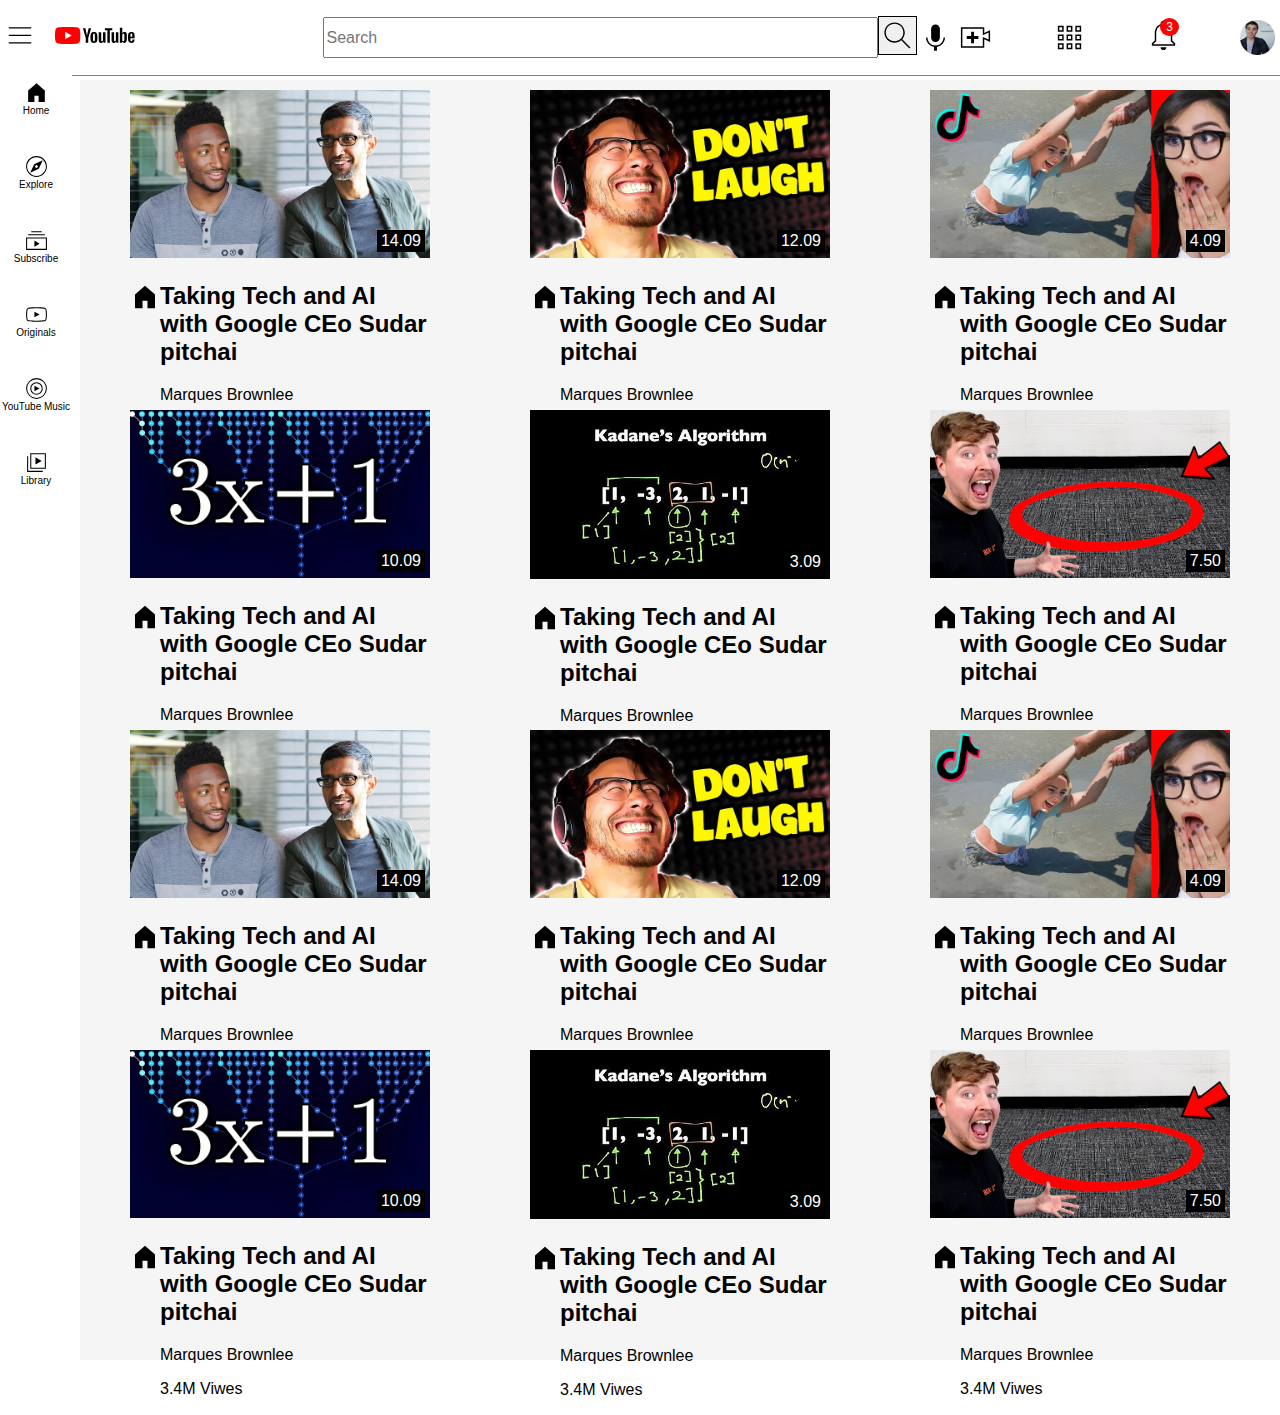
<file: html/index.html>
<!DOCTYPE html>
<html lang="en">
<head>
    <meta charset="UTF-8">
    <meta name="viewport" content="width=device-width, initial-scale=1.0">
    <title>You tube clone</title>
    <link rel="stylesheet" href="/css/sidebar.css">
    <link rel="stylesheet" href="/css/header.css">
    <link rel="stylesheet" href="/css/video.css">
</head>
<body>
    <div class="header">
        <div class="left-section">
            <div class="hamburger">
                <img src="/logos/hamburger-menu.svg" alt="hamburger">
            </div>
            <div class="youtube-logo">
                <img src="/logos/youtube-logo.svg" alt="">
            </div>
        </div>
        <div class="middle-section">
            <input class="search-bar" type="text" placeholder="Search">
            <div class="search-info">
                <img class="search-logo" src="/logos/search.svg" alt="search">
                <div class="info">Search</div>
            </div>
            
            <img class="voice-search" src="/logos/voice-search-icon.svg" alt="">
        </div>
        <div class="right-section">
            <img src="/logos/upload.svg" alt="upload">
            <img src="/logos/youtube-apps.svg" alt="youtube apps">
            <div class="notification">
                <img src="/logos/notifications.svg" alt="notification">
                <p class="notification-count">3</p>
            </div>
            <img src="/images/my-channel.jpeg" alt="Channel profile">
        </div>
    </div>
    <div class="side-bar">
        <div class="sidebar-link">
            <img src="/logos/home.svg" alt="home">
            <div>Home</div>
        </div>
        <div class="sidebar-link">
            <img src="/logos/explore.svg" alt="explore">
            <div>Explore</div>
        </div>
        <div class="sidebar-link">
            <img src="/logos/subscriptions.svg" alt="subscribe">
            <div>Subscribe</div>
        </div>
        <div class="sidebar-link">
            <img src="/logos/originals.svg" alt="originals">
            <div>Originals</div>
        </div>
        <div class="sidebar-link">
            <img src="/logos/youtube-music.svg" alt="Youtube nusic">
            <div>YouTube Music</div>
        </div>
        <div class="sidebar-link">
            <img src="/logos/library.svg" alt="library">
            <div>Library</div>
        </div>
    </div>
    <div class="videos">
        <div class="video">
            <div class="video-image">
                <img src="/images/thumbnail-1.webp" alt="image1">
                <div class="video-time">14.09</div>
            </div>
            <div class="video-description">
                <div class="channel-logo">
                    <img src="/logos/home.svg" alt="logo">
                </div>
                <div class="video-stats">
                    <h2>Taking Tech and AI with Google CEo Sudar pitchai</h2>
                    <p>Marques Brownlee </p>
                    <p>3.4M Viwes</p>
                </div>
            </div>
        </div>
        <div class="video">
            <div class="video-image">
                <img src="/images/thumbnail-2.webp" alt="image1">
                <div class="video-time">12.09</div>
            </div>
            <div class="video-description">
                <div class="channel-logo">
                    <img src="/logos/home.svg" alt="logo">
                </div>
                <div class="video-stats">
                    <h2>Taking Tech and AI with Google CEo Sudar pitchai</h2>
                    <p>Marques Brownlee </p>
                    <p>3.4M Viwes</p>
                </div>
            </div>
        </div>
        <div class="video">
            <div class="video-image">
                <img src="/images/thumbnail-3.webp" alt="image1">
                <div class="video-time">4.09</div>
            </div>
            <div class="video-description">
                <div class="channel-logo">
                    <img src="/logos/home.svg" alt="logo">
                </div>
                <div class="video-stats">
                    <h2>Taking Tech and AI with Google CEo Sudar pitchai</h2>
                    <p>Marques Brownlee </p>
                    <p>3.4M Viwes</p>
                </div>
            </div>
        </div>
        <div class="video">
            <div class="video-image">
                <img src="/images/thumbnail-4.webp" alt="image1">
                <div class="video-time">10.09</div>
            </div>
            <div class="video-description">
                <div class="channel-logo">
                    <img src="/logos/home.svg" alt="logo">
                </div>
                <div class="video-stats">
                    <h2>Taking Tech and AI with Google CEo Sudar pitchai</h2>
                    <p>Marques Brownlee </p>
                    <p>3.4M Viwes</p>
                </div>
            </div>
        </div>
        <div class="video">
            <div class="video-image">
                <img src="/images/thumbnail-5.webp" alt="image1">
                <div class="video-time">3.09</div>
            </div>
            <div class="video-description">
                <div class="channel-logo">
                    <img src="/logos/home.svg" alt="logo">
                </div>
                <div class="video-stats">
                    <h2>Taking Tech and AI with Google CEo Sudar pitchai</h2>
                    <p>Marques Brownlee </p>
                    <p>3.4M Viwes</p>
                </div>
            </div>
        </div>
        <div class="video">
            <div class="video-image">
                <img src="/images/thumbnail-6.webp" alt="image1">
                <div class="video-time">7.50</div>
            </div>
            <div class="video-description">
                <div class="channel-logo">
                    <img src="/logos/home.svg" alt="logo">
                </div>
                <div class="video-stats">
                    <h2>Taking Tech and AI with Google CEo Sudar pitchai</h2>
                    <p>Marques Brownlee </p>
                    <p>3.4M Viwes</p>
                </div>
            </div>
        </div>
        <div class="video">
            <div class="video-image">
                <img src="/images/thumbnail-1.webp" alt="image1">
                <div class="video-time">14.09</div>
            </div>
            <div class="video-description">
                <div class="channel-logo">
                    <img src="/logos/home.svg" alt="logo">
                </div>
                <div class="video-stats">
                    <h2>Taking Tech and AI with Google CEo Sudar pitchai</h2>
                    <p>Marques Brownlee </p>
                    <p>3.4M Viwes</p>
                </div>
            </div>
        </div>
        <div class="video">
            <div class="video-image">
                <img src="/images/thumbnail-2.webp" alt="image1">
                <div class="video-time">12.09</div>
            </div>
            <div class="video-description">
                <div class="channel-logo">
                    <img src="/logos/home.svg" alt="logo">
                </div>
                <div class="video-stats">
                    <h2>Taking Tech and AI with Google CEo Sudar pitchai</h2>
                    <p>Marques Brownlee </p>
                    <p>3.4M Viwes</p>
                </div>
            </div>
        </div>
        <div class="video">
            <div class="video-image">
                <img src="/images/thumbnail-3.webp" alt="image1">
                <div class="video-time">4.09</div>
            </div>
            <div class="video-description">
                <div class="channel-logo">
                    <img src="/logos/home.svg" alt="logo">
                </div>
                <div class="video-stats">
                    <h2>Taking Tech and AI with Google CEo Sudar pitchai</h2>
                    <p>Marques Brownlee </p>
                    <p>3.4M Viwes</p>
                </div>
            </div>
        </div>
        <div class="video">
            <div class="video-image">
                <img src="/images/thumbnail-4.webp" alt="image1">
                <div class="video-time">10.09</div>
            </div>
            <div class="video-description">
                <div class="channel-logo">
                    <img src="/logos/home.svg" alt="logo">
                </div>
                <div class="video-stats">
                    <h2>Taking Tech and AI with Google CEo Sudar pitchai</h2>
                    <p>Marques Brownlee </p>
                    <p>3.4M Viwes</p>
                </div>
            </div>
        </div>
        <div class="video">
            <div class="video-image">
                <img src="/images/thumbnail-5.webp" alt="image1">
                <div class="video-time">3.09</div>
            </div>
            <div class="video-description">
                <div class="channel-logo">
                    <img src="/logos/home.svg" alt="logo">
                </div>
                <div class="video-stats">
                    <h2>Taking Tech and AI with Google CEo Sudar pitchai</h2>
                    <p>Marques Brownlee </p>
                    <p>3.4M Viwes</p>
                </div>
            </div>
        </div>
        <div class="video">
            <div class="video-image">
                <img src="/images/thumbnail-6.webp" alt="image1">
                <div class="video-time">7.50</div>
            </div>
            <div class="video-description">
                <div class="channel-logo">
                    <img src="/logos/home.svg" alt="logo">
                </div>
                <div class="video-stats">
                    <h2>Taking Tech and AI with Google CEo Sudar pitchai</h2>
                    <p>Marques Brownlee </p>
                    <p>3.4M Viwes</p>
                </div>
            </div>
        </div>
    </div>
</body>
</html>
</file>
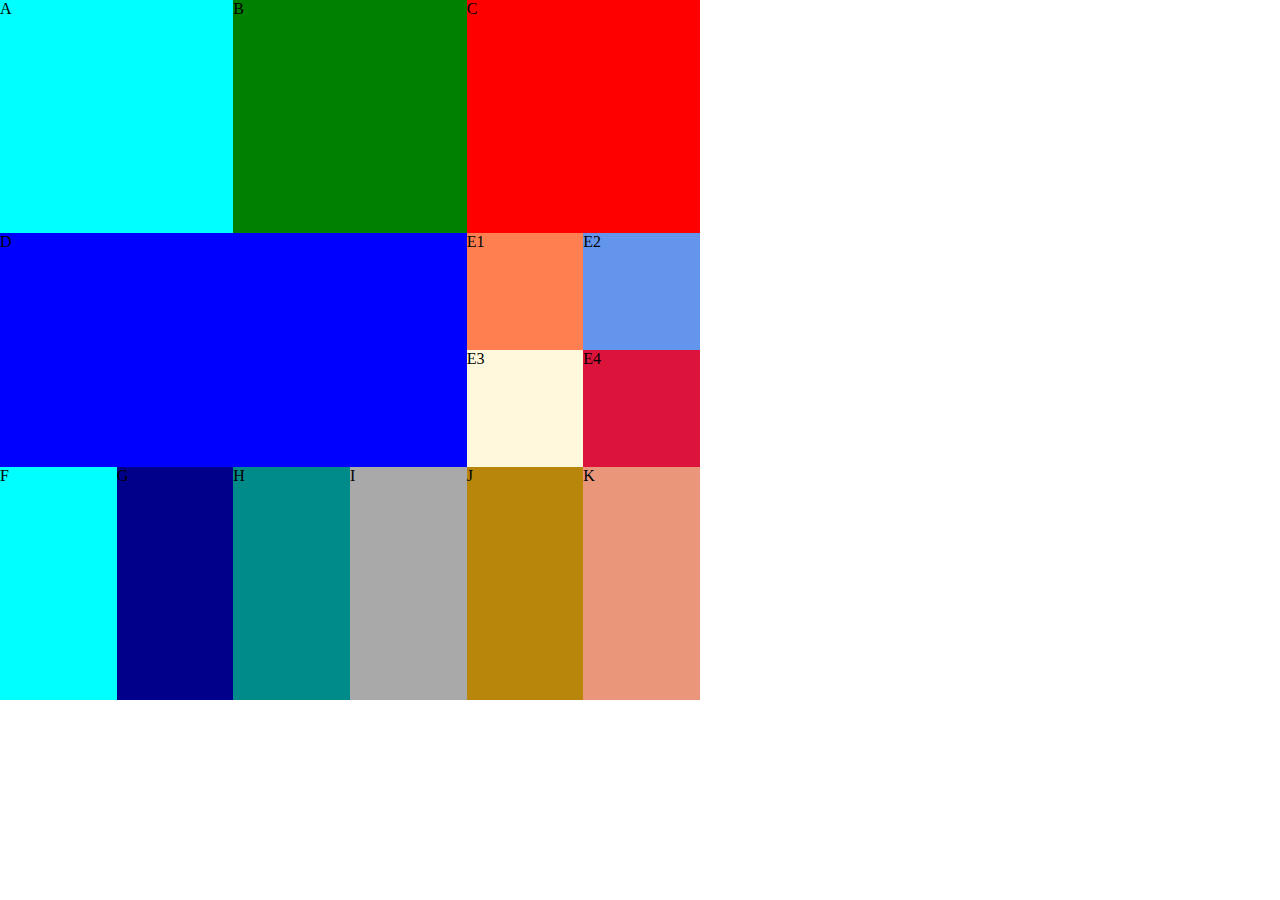
<file: html/gridQuestion.html>
<!DOCTYPE html>
<html lang="en">
<head>
    <meta charset="UTF-8">
    <meta name="viewport" content="width=device-width, initial-scale=1.0">
    <title>Document</title>
    <style>
        *{
            padding: 0;
            margin: 0;
        }
        .grid-container{
            display: grid;
            grid-template-columns: 1fr;
            grid-template-rows: 1fr 1fr 1fr;
            height: 700px;
            align-items: center;
            width: 700px;
            background-color: lightblue;
        }
        .row1{
            display: grid;
            grid-template-columns: 1fr 1fr 1fr;
            height: 100%;
            align-items: center;
            /* grid-gap: 10px; */
            /* grid-template-rows: 1fr 1fr 1fr; */
            background-color: lightpink;
        }
        .row2{
            display: grid;
            grid-template-columns: 2fr 1fr;
            /* grid-template-rows: 1fr; */
            height: 100%;
            align-items: center;
            /* grid-gap: 10px; */
            background-color: yellow;
        }
        .main{
            display: grid;
            height: 100%;
            grid-template-columns: 1fr 1fr;
            grid-template-rows: 1fr 1fr;
        }
        .row3{
            display: grid;
            height: 100%;
            grid-template-columns: 1fr 1fr 1fr 1fr 1fr 1fr;
        }
    </style>
</head>
<body>
    <div class="grid-container">
        <div class="row1">
            <div style="background-color: aqua;  height: 100%; width: 100%;">A</div>
            <div style="background-color: green;  height: 100%;">B</div>
            <div style="background-color: red; height: 100%; ">C</div>
        </div>
        <div class="row2">
            <div style="background-color: blue; height: 100%; ">D</div>
            <div class="main">
                <div style="background-color: coral;">E1</div>
                <div style="background-color: cornflowerblue;">E2</div>
                <div style="background-color: cornsilk;">E3</div>
                <div style="background-color: crimson;">E4</div>
            </div>
        </div>
        <div class="row3">
            <div style="background-color: cyan;">F</div>
            <div style="background-color: darkblue;">G</div>
            <div style="background-color: darkcyan;">H</div>
            <div style="background-color: darkgrey;">I</div>
            <div style="background-color: darkgoldenrod;">J</div>
            <div style="background-color: darksalmon;">K</div>
        </div>
    </div>
</body>
</html>
</file>
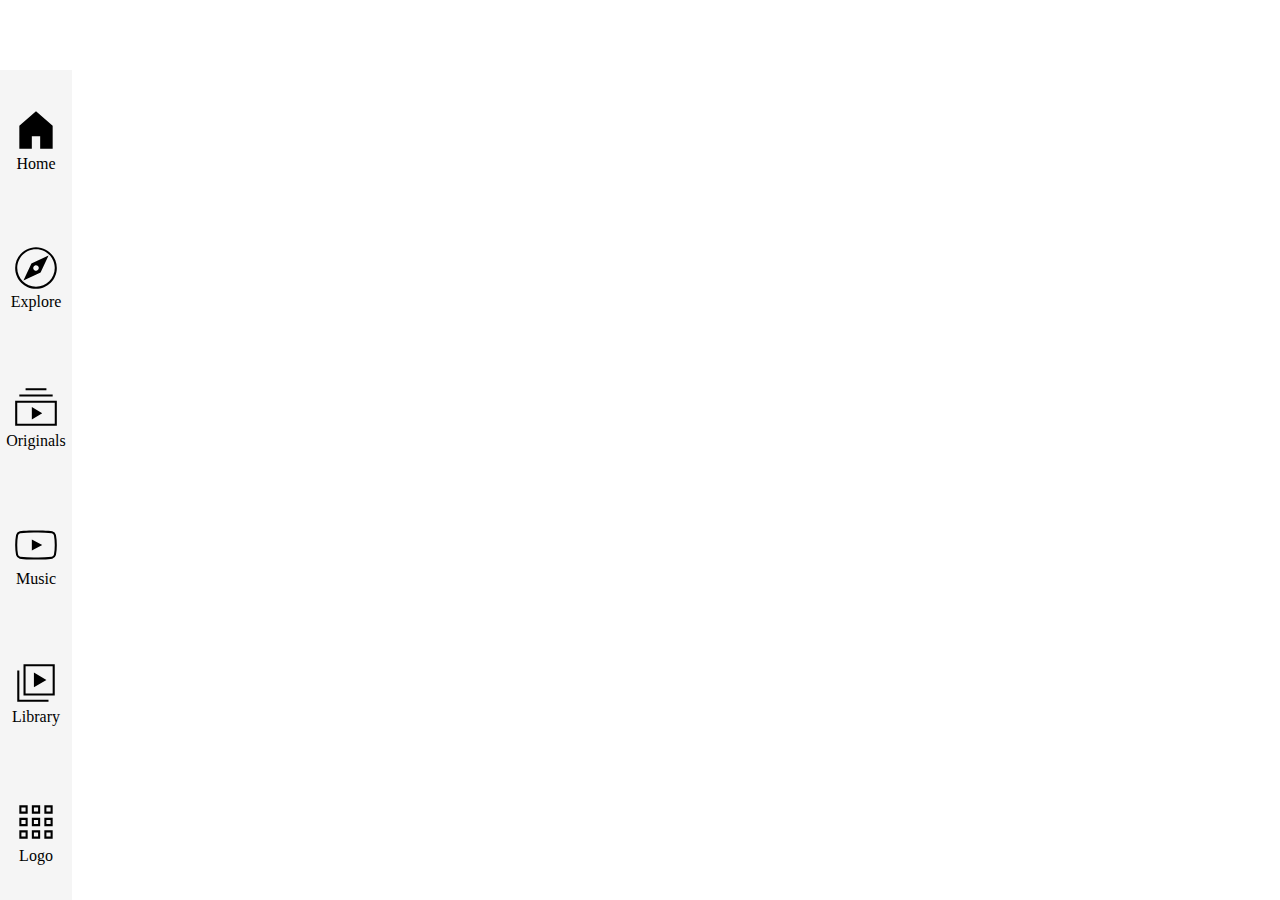
<file: html/sidebar.html>
<!DOCTYPE html>
<html lang="en">
<head>
    <meta charset="UTF-8">
    <meta name="viewport" content="width=device-width, initial-scale=1.0">
    <title>Sidebar</title>
    <style>
        *{
            margin: 0;
            padding: 0;
        }
        img{
            width: 50px;
            height: 50px;
            /* margin: 10px 0px; */
        }
        .logos{
            display: grid;
            background-color: whitesmoke;
            width: 72px;
            position: absolute;
            top: 70px;
            bottom: 0;
        }
        .logo{
            display: flex;
            flex-direction: column;
            justify-content: center;
            align-items: center;
            /* background-color: lightblue; */
        }
    </style>
</head>
<body>
    <div class="sidebar">
        <div class="logos">
            <div class="logo">
                <img src="/logos/home.svg" alt="home">
                <p>Home</p>
            </div>
            <div class="logo">
                <img src="/logos/explore.svg" alt="home">
                <p>Explore</p>
            </div>
            <div class="logo">
                <img src="/logos/subscriptions.svg" alt="home">
                <p>Originals</p>
            </div>
            <div class="logo">
                <img src="/logos/originals.svg" alt="home">
                <p>Music</p>
            </div>
            <div class="logo">
                <img src="/logos/library.svg" alt="home">
                <p>Library</p>
            </div>
            <div class="logo">
                <img src="/logos/youtube-apps.svg" alt="home">
                <p>Logo</p>
            </div>
        </div>
    </div>
</body>
</html>
</file>
<file: css/sidebar.css>
.side-bar{
    position: fixed;
    left: 0px;
    top: 56px;
    bottom: 0px;
    background-color: white;
    width: 72px;
    padding-top: 5px;
    z-index: 200;
}
.side-bar img{
    width: 25px;
}
.sidebar-link{
    /* 
    width: 99px;
    padding-left: 18px; */
    /* background-color: lightblue; */
    /* font-size: 14px; */


    font-size: 10px;
    height: 74px;
    display: flex;
    flex-direction: column;
    justify-content: center;
    align-items: center;
    cursor: pointer;
}
</file>
<file: css/header.css>
body{
    margin: 0;
    margin-top: 80px;
    margin-left:  80px;
    font-family: Arial;
}
.header{
    display: grid;
    grid-template-columns: 1fr 2fr 1fr;
    vertical-align: middle;
    background-color:white;
    padding: 10px 5px;
    position: fixed;
    top: 0;
    left: 0;
    right: 0;
    height: 55px;
    z-index: 100;
    border-bottom: 1px solid rgb(130, 130, 130);
}
.left-section{
    display: grid;
    grid-template-columns: 50px 80px;
    align-items: center;
    
}
.hamburger{
    width: 30px;
}
.youtube-logo{
    width: 80px;
}

.middle-section{
    display: grid;
    grid-template-columns: 2fr 40px 40px;
    align-items: center;
}
.search-bar{
    font-size: 16px;
    height: 35px;
}
.search-logo{
    width: 35px;
    background-color: rgb(240, 240, 240);
    border: 1px solid black;
    padding: 1px;
}
.search-info{
    position: relative;
}
.search-info .info{
    position: absolute;
    opacity: 0;
}
.search-info .info:hover{
    opacity: 1;
    cursor: pointer;
}
.notification{
    position: relative;
}
.notification-count{
    position: absolute;
    top: -12px;
    right: 2px;
    font-size: 12px;
    background-color:red;
    color:  white;
    padding: 2px 6px;
    border-radius: 50%;
}
.voice-search{
    width: 35px;
}
.right-section{
    display: flex;
    justify-content: space-between;
    align-items: center;
}
.right-section img{
    width: 35px;

}
</file>
<file: css/video.css>
.videos{
    display: flex;
    justify-content: space-around;
    align-items: center;
    flex-wrap: wrap;
    background-color: whitesmoke;
}
.video{
    width: 300px;
    padding: 10px 5px;
    height: 300px;
}
.video-image{
    position: relative;
}
.video-time{
    position: absolute;
    right: 5px;
    bottom: 10px;
    background-color: black;
    color: white;
    padding: 2px 4px;
}
.video-image img{
    width: 300px;
}
.channel-logo{
    width: 30px;
    margin-top: 20px;
}
.video-description{
    display: grid;
    align-items:flex-start;
    grid-template-columns: 30px 1fr;
}
.video-stat{
    display: flex;
    flex: 1;
    justify-content: center;
    align-items: center;
}
</file>
